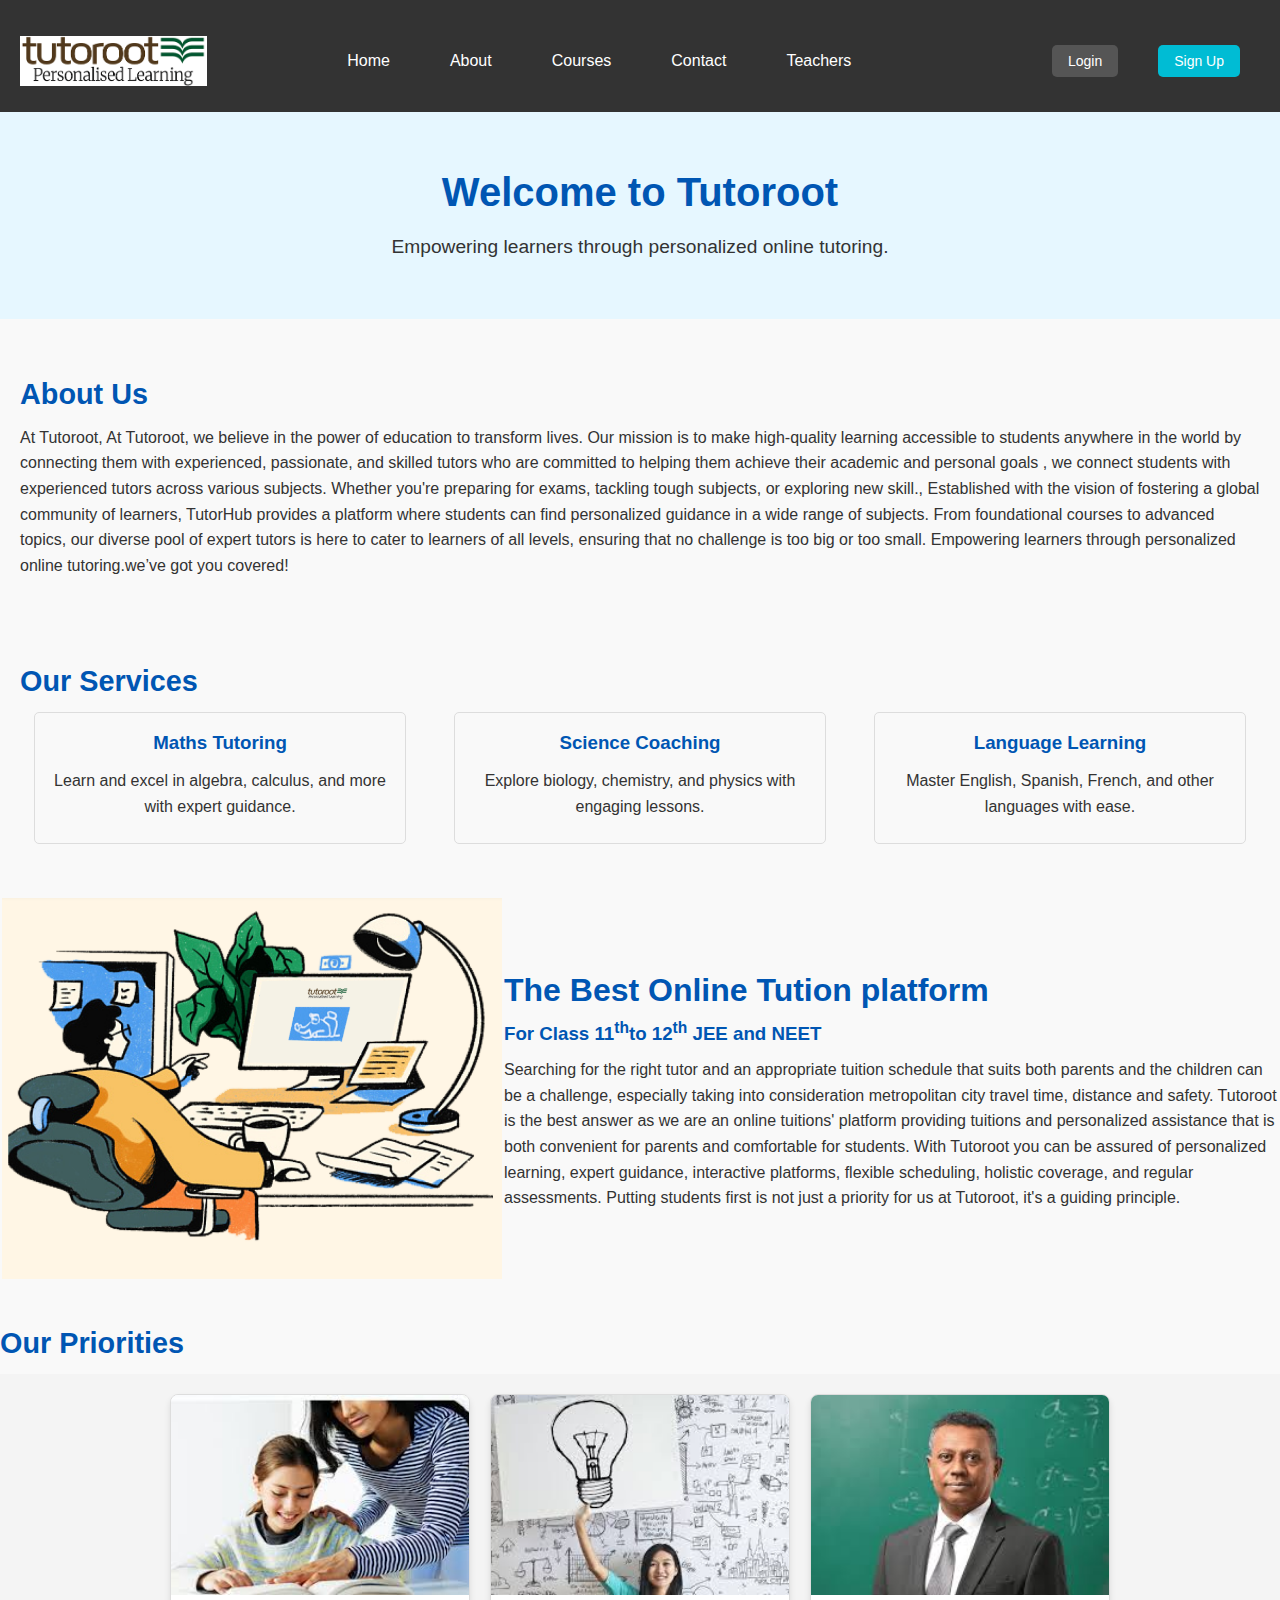
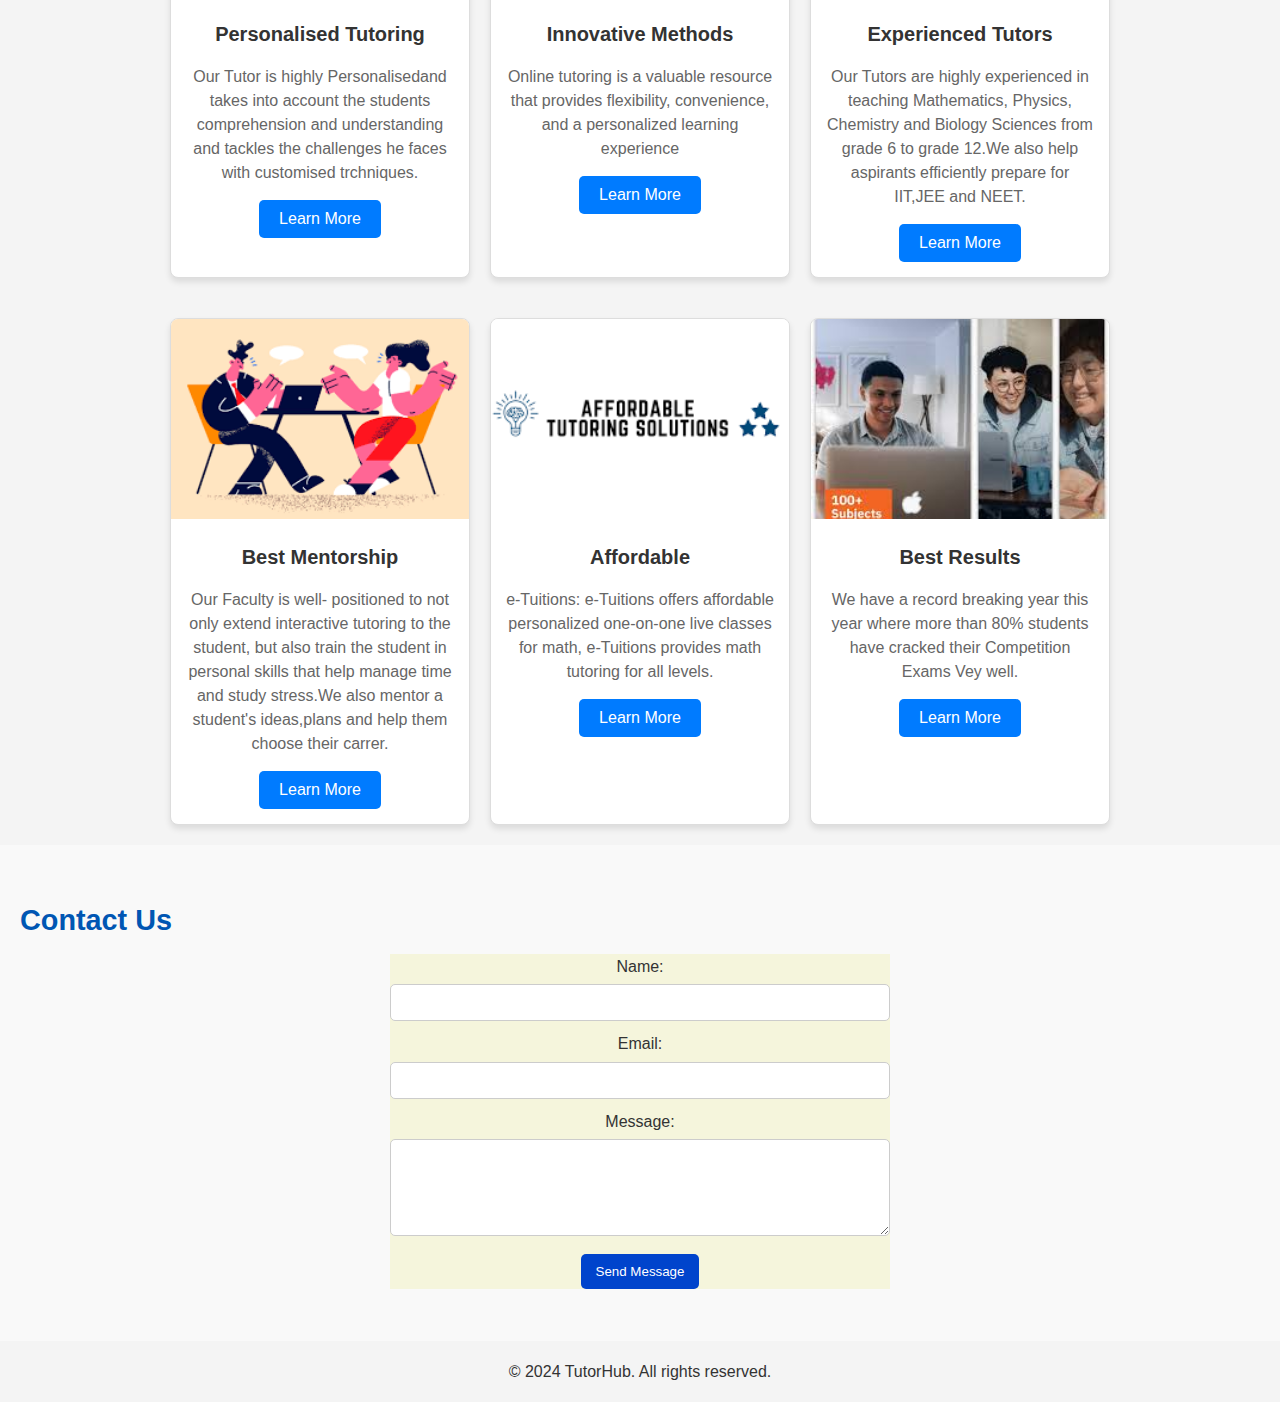
<file: K_onlinetutoringservice_WDW_DT/webd1/online tutoring 1/online tutoring 1/index.html>
<!DOCTYPE html>
<html lang="en">
<head>
    <meta charset="UTF-8">
    <meta name="viewport" content="width=device-width, initial-scale=1.0">
    <title>Online Tutoring</title>
    <link rel="stylesheet" href="styles.css">
</head>
<body>
   <header>
        <nav class="navbar">
            <div class="navbar-left">
                <!-- <span class="navbar-logo"><img src="" alt=""></span>
                 <span class="navbar-name">Tutoroot <img src="images/logo.png" alt=""></span> -->
                 <img src="images/logo.png" alt="" height="50px">
                
               
                
                
            </div>
            <div class="navbar-center">
                <ul class="navbar-menu">
                    <li><a href="#home">Home</a></li>
                    <li><a href="about us.html">About</a></li>
                  
                    <li class="html">
                        <a href="#" class="html-link">
                            Courses
                            
                        </a>
                        <ul class="html-sub-menu">
                            <li><a href="class 11.html">11TH</a></li>
                            <li><a href="class 12.html">12TH</a></li>
                            <li><a href="jee.html">JEE</a></li>
                            <li><a href="neet.html">NEET</a></li>
                        </ul>
                    </li>
                    <li><a href="contactpage.html"> Contact </a></li>
                    <li><a href="teacher.html">Teachers</a></li>
                </ul>
            </div>
            <a class="navbar-right">
                <a href="loginpage.html"> <Login class="btn login-btn">Login</button></a>
                <a href="signuppage.html"><button class="btn signup-btn">Sign Up</button></a>
            </div>
        </nav>
    </header>
    
    <section class="hero">
        <h1>Welcome to Tutoroot</h1>
        <p>Empowering learners through personalized online tutoring.</p>
    </section>
    
    <section id="about">
        <h2>About Us</h2>
        <p>At Tutoroot, At Tutoroot, we believe in the power of education to transform lives. Our mission is to make high-quality learning accessible to students anywhere in the world by connecting them with experienced, passionate, and skilled tutors who are committed to helping them achieve their academic and personal goals , we connect students with experienced tutors across various subjects. Whether you're preparing for exams, tackling tough subjects, or exploring new skill.,

            
         Established with the vision of fostering a global community of learners, TutorHub provides a platform where students can find personalized guidance in a wide range of subjects. From foundational courses to advanced topics, our diverse pool of expert tutors is here to cater to learners of all levels, ensuring that no challenge is too big or too small.
            Empowering learners through personalized online tutoring.we’ve got you covered!</p>
    </section>
    
    <section id="services">
        <h2>Our Services</h2>
        <div class="service-list">
            <div class="service">
                <h3>Maths Tutoring</h3>
                <p>Learn and excel in algebra, calculus, and more with expert guidance.</p>
            </div>
            <div class="service">
                <h3>Science Coaching</h3>
                <p>Explore biology, chemistry, and physics with engaging lessons.</p>
            </div>
            <div class="service">
                <h3>Language Learning</h3>
                <p>Master English, Spanish, French, and other languages with ease.</p>
            </div>
        </div>
    </section>

    <section id="table">
        <table>
            <tr>
                <td><img src="./images/animated.jpg" alt="" width="500px" ></td>
                <td>
                    <h1>The Best Online Tution platform</h1>
                    <h3>For Class 11<sup>th</sup>to 12<sup>th</sup> JEE and NEET </h3>
                    <p> Searching for the right tutor and an appropriate tuition schedule that suits both parents and the children can be a challenge, especially taking into consideration metropolitan city travel time, distance and safety.
                        Tutoroot is the best answer as we are an online tuitions' platform providing tuitions and personalized assistance that is both convenient for parents and comfortable for students. With Tutoroot you can be assured of personalized learning, expert guidance, interactive platforms, flexible scheduling, holistic coverage, and regular assessments. Putting students first is not just a priority for us at Tutoroot, it's a guiding principle.</p>
                </td>
        </tr>
        </table>

    </section>


    <section id="Our Priorities">
        <h2>Our Priorities</h2>
          <div class="card-container">
        <div class="card">
            <img src="./images/personalisedTutor.jpg" alt="Card Image" class="card-image">
            <h3 class="card-title">Personalised Tutoring </h3>
            <p class="card-description">Our Tutor is highly Personalisedand takes into account the students comprehension and understanding and tackles the challenges he faces with customised trchniques.</p>
            <button class="card-button">Learn More</button>
        </div>
        <div class="card">
            <img src="./images/innovativemethods.jpg" alt="Card Image" class="card-image">
            <h3 class="card-title">Innovative Methods</h3>
            <p class="card-description">Online tutoring is a valuable resource that provides flexibility, convenience, and a personalized learning experience</p>
            <button class="card-button">Learn More</button>
        </div>
        <div class="card">
            <img src="./images/ExperiencedTutors.jpg" alt="Card Image" class="card-image">
            <h3 class="card-title">Experienced Tutors</h3>
            <p class="card-description">Our Tutors are highly experienced in teaching Mathematics, Physics, Chemistry and Biology Sciences from grade 6 to grade 12.We also help aspirants efficiently prepare for IIT,JEE and NEET.</p>
            <button class="card-button">Learn More</button>
        </div>
    </div>

    <div class="card-container">
        <div class="card">
            <img src="./images/Mentorship.jpg" alt="Card Image" class="card-image">
            <h3 class="card-title">Best Mentorship</h3>
            <p class="card-description">Our Faculty is well- positioned to not only extend interactive tutoring to the student, but also train the student in personal skills that help manage time and study stress.We also mentor a student's ideas,plans and help them choose their carrer.</p>
            <button class="card-button">Learn More</button>
        </div>
        <div class="card">
            <img src="./images/affordable.jpg" alt="Card Image" class="card-image">
            <h3 class="card-title">Affordable</h3>
            <p class="card-description"> e-Tuitions: e-Tuitions offers affordable personalized one-on-one live classes for math, e-Tuitions provides math tutoring for all levels. </p>
            <button class="card-button">Learn More</button>
        </div>
        <div class="card">
            <img src="./images/bestresults.jpg" alt="Card Image" class="card-image">
            <h3 class="card-title">Best Results</h3>
            <p class="card-description">We have a record breaking year this year where more than 80% students have cracked their Competition Exams Vey well.</p>
            <button class="card-button">Learn More</button>
        </div>
        </div>

    </section>
    
    <section id="contact">
        <h2>Contact Us</h2>
        <form>
            <label for="name">Name:</label>
            <input type="text" id="name" name="name" required>
            
            <label for="email">Email:</label>
            <input type="email" id="email" name="email" required>
            
            <label for="message">Message:</label>
            <textarea id="message" name="message" rows="5" required></textarea>
            
            <button type="submit">Send Message</button>
        </form>
    </section>
    
    <footer>
        <p>&copy; 2024 TutorHub. All rights reserved.</p>
    </footer>
</body>
</html>
</file>
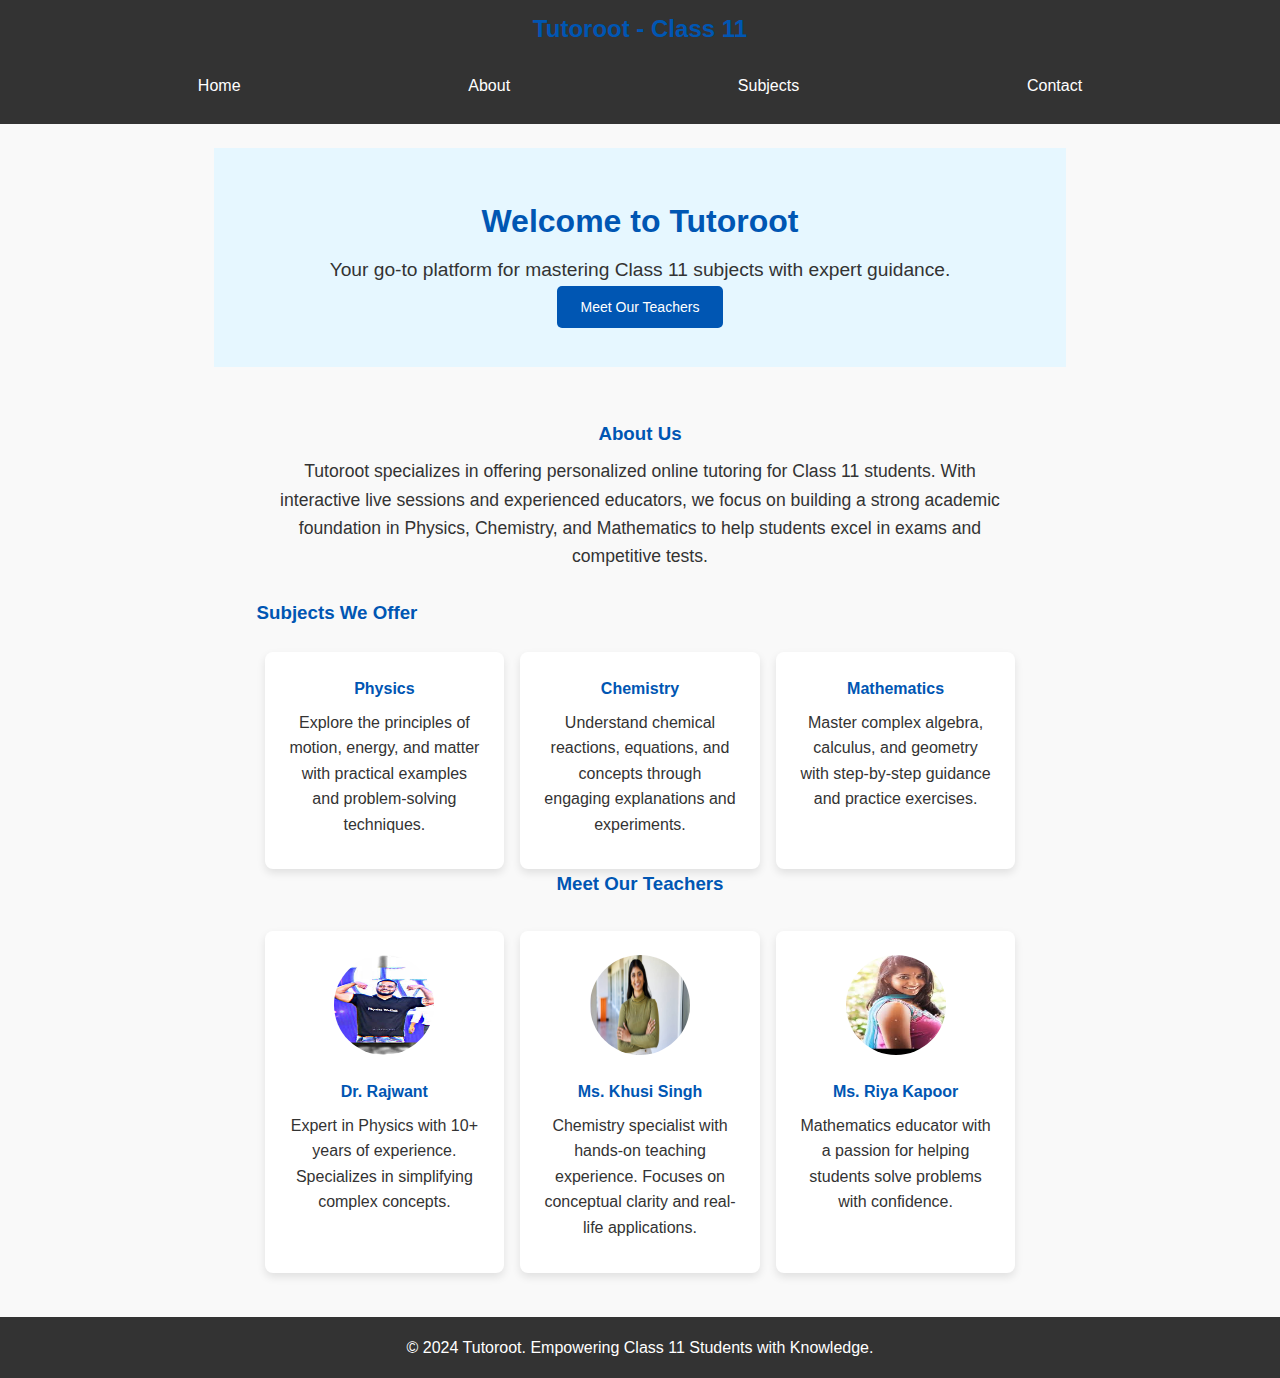
<file: K_onlinetutoringservice_WDW_DT/webd1/online tutoring 1/online tutoring 1/class 11.html>
<!DOCTYPE html>
<html lang="en">
<head>
    <meta charset="UTF-8">
    <meta name="viewport" content="width=device-width, initial-scale=1.0">
    <title>Class 11 Online Tutoring - Tutoroot</title>
    <link rel="stylesheet" href="styles.css">
</head>
<body>
    <header class="header">
        <div class="container">
            <h1 class="logo">Tutoroot - Class 11</h1>
            <nav class="navbar">
                <a href="index.html">Home</a>
                <a href="#about">About</a>
                <a href="#subjects">Subjects</a>
                
                <a href="contactpage.html">Contact</a>
            </nav>
        </div>
    </header>

    <main>
        <!-- Hero Section -->
        <section class="hero">
            <div class="container">
                <h2>Welcome to Tutoroot</h2>
                <p>Your go-to platform for mastering Class 11 subjects with expert guidance.</p>
                <a href="#teachers" class="btn">Meet Our Teachers</a>
            </div>
        </section>

        <!-- About Section -->
        <section id="about" class="about container">
            <h3>About Us</h3>
            <p>
                Tutoroot specializes in offering personalized online tutoring for Class 11 students. 
                With interactive live sessions and experienced educators, we focus on building a strong academic foundation 
                in Physics, Chemistry, and Mathematics to help students excel in exams and competitive tests.
            </p>
        </section>

        <!-- Subjects Section -->
        <section id="subjects" class="subjects container">
            <h3>Subjects We Offer</h3>
            <div class="subjects-list">
                <div class="subject-item">
                    <h4>Physics</h4>
                    <p>Explore the principles of motion, energy, and matter with practical examples and problem-solving techniques.</p>
                </div>
                <div class="subject-item">
                    <h4>Chemistry</h4>
                    <p>Understand chemical reactions, equations, and concepts through engaging explanations and experiments.</p>
                </div>
                <div class="subject-item">
                    <h4>Mathematics</h4>
                    <p>Master complex algebra, calculus, and geometry with step-by-step guidance and practice exercises.</p>
                </div>
            </div>
        </section>

        <!-- Teachers Section -->
        <section id="teachers" class="teachers container">
            <h3>Meet Our Teachers</h3>
            <div class="teacher-cards">
                <!-- Teacher 1 -->
                <div class="teacher-card">
                    <img src="./images/class 11/class11phyteacher.jpg">
                    <h4>Dr. Rajwant </h4>
                    <p>Expert in Physics with 10+ years of experience. Specializes in simplifying complex concepts.</p>
                </div>
                <!-- Teacher 2 -->
                <div class="teacher-card">
                    <img src="./images/class 11/class11chemteacher.jpg">
                    <h4>Ms. Khusi Singh</h4>
                    <p>Chemistry specialist with hands-on teaching experience. Focuses on conceptual clarity and real-life applications.</p>
                </div>
                <!-- Teacher 3 -->
                <div class="teacher-card">
                    <img src="./images/class 11/class11mathsteacher.jpg"alt="Mathematics Teacher">
                    <h4>Ms. Riya Kapoor</h4>
                    <p>Mathematics educator with a passion for helping students solve problems with confidence.</p>
                </div>
            </div>
        </section>
    </main>

    <!-- Footer -->
    <footer class="footer">
        <div class="container">
            <p>&copy; 2024 Tutoroot. Empowering Class 11 Students with Knowledge.</p>
        </div>
    </footer>
</body>
</html>
</file>
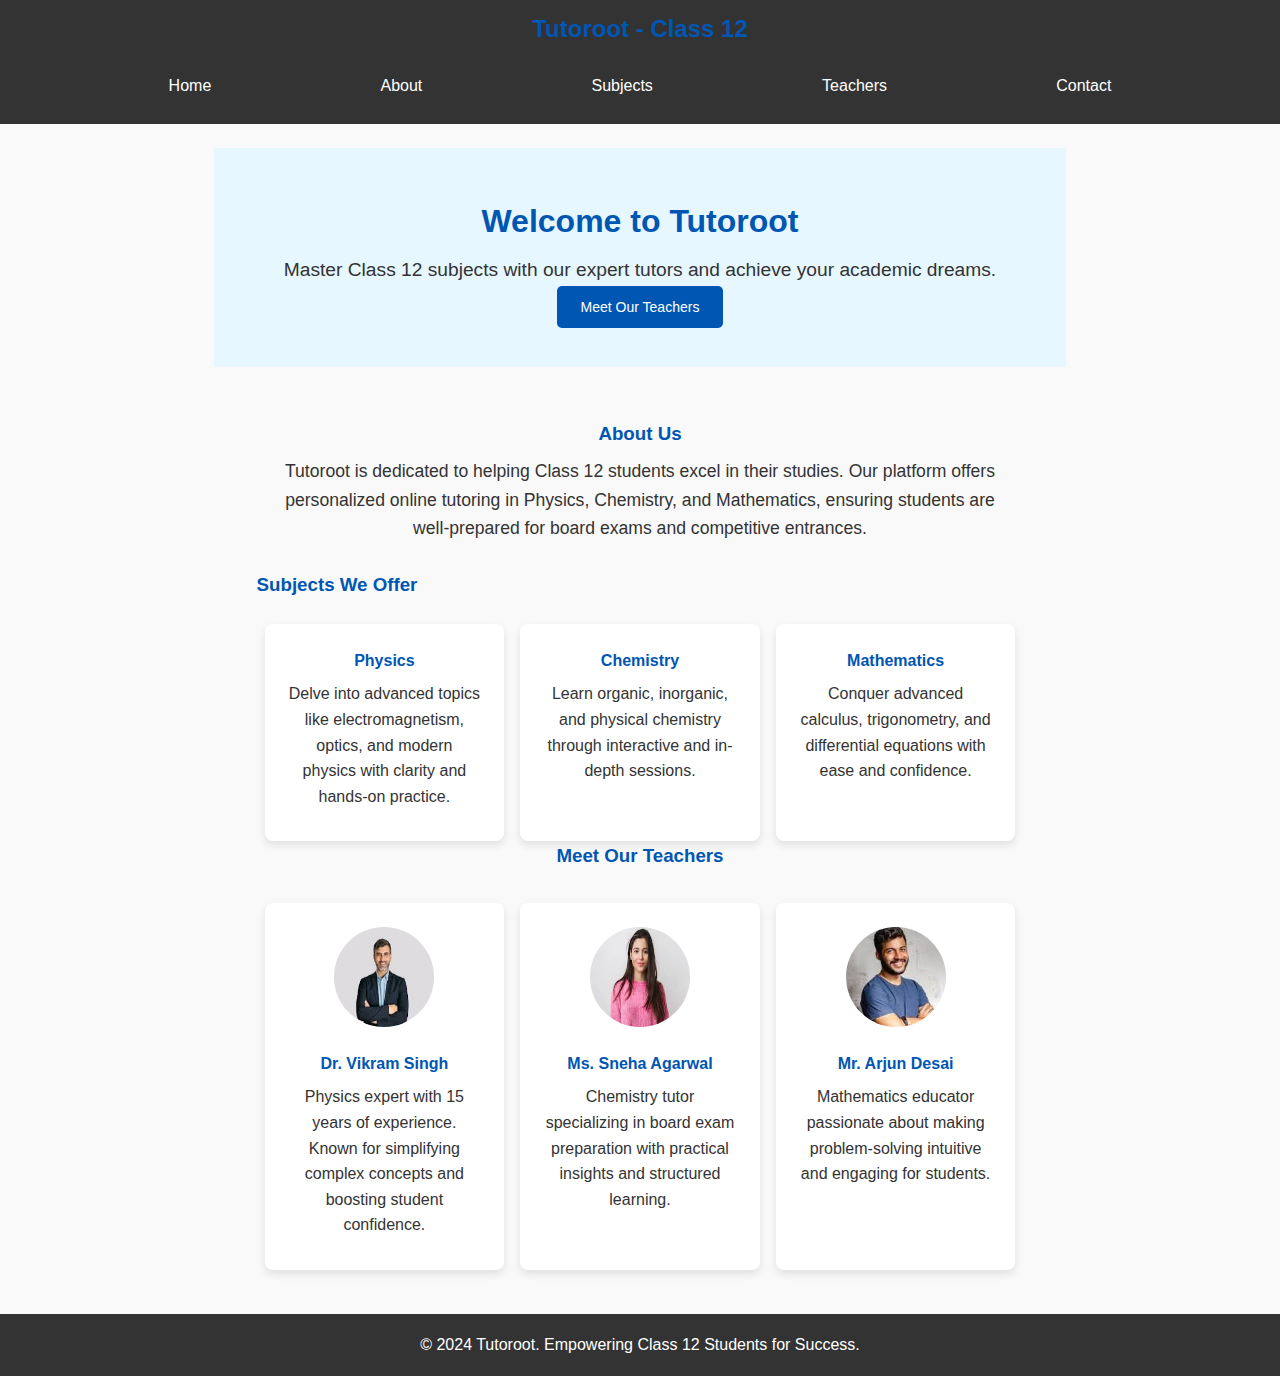
<file: K_onlinetutoringservice_WDW_DT/webd1/online tutoring 1/online tutoring 1/class 12.html>
<!DOCTYPE html>
<html lang="en">
<head>
    <meta charset="UTF-8">
    <meta name="viewport" content="width=device-width, initial-scale=1.0">
    <title>Class 12 Online Tutoring - Tutoroot</title>
    <link rel="stylesheet" href="styles.css">
</head>
<body>
    <header class="header">
        <div class="container">
            <h1 class="logo">Tutoroot - Class 12</h1>
            <nav class="navbar">
                <a href="index.html">Home</a>
                <a href="#about">About</a>
                <a href="#subjects">Subjects</a>
                <a href="teacher.html">Teachers</a>
                <a href="contactpage.html">Contact</a>
            </nav>
        </div>
    </header>

    <main>
        <!-- Hero Section -->
        <section class="hero">
            <div class="container">
                <h2>Welcome to Tutoroot</h2>
                <p>Master Class 12 subjects with our expert tutors and achieve your academic dreams.</p>
                <a href="#teachers" class="btn">Meet Our Teachers</a>
            </div>
        </section>

        <!-- About Section -->
        <section id="about" class="about container">
            <h3>About Us</h3>
            <p>
                Tutoroot is dedicated to helping Class 12 students excel in their studies. Our platform offers 
                personalized online tutoring in Physics, Chemistry, and Mathematics, ensuring students are well-prepared for board exams and competitive entrances.
            </p>
        </section>

        <!-- Subjects Section -->
        <section id="subjects" class="subjects container">
            <h3>Subjects We Offer</h3>
            <div class="subjects-list">
                <div class="subject-item">
                    <h4>Physics</h4>
                    <p>Delve into advanced topics like electromagnetism, optics, and modern physics with clarity and hands-on practice.</p>
                </div>
                <div class="subject-item">
                    <h4>Chemistry</h4>
                    <p>Learn organic, inorganic, and physical chemistry through interactive and in-depth sessions.</p>
                </div>
                <div class="subject-item">
                    <h4>Mathematics</h4>
                    <p>Conquer advanced calculus, trigonometry, and differential equations with ease and confidence.</p>
                </div>
            </div>
        </section>

        <!-- Teachers Section -->
        <section id="teachers" class="teachers container">
            <h3>Meet Our Teachers</h3>
            <div class="teacher-cards">
                <!-- Teacher 1 -->
                <div class="teacher-card">
                    <img src="./images/class 12/class12physics.jpg" alt="Physics Teacher">
                    <h4>Dr. Vikram Singh</h4>
                    <p>Physics expert with 15 years of experience. Known for simplifying complex concepts and boosting student confidence.</p>
                </div>
                <!-- Teacher 2 -->
                <div class="teacher-card">
                    <img src="./images/class 12/class12chemteacher.jpg" alt="Chemistry Teacher">
                    <h4>Ms. Sneha Agarwal</h4>
                    <p>Chemistry tutor specializing in board exam preparation with practical insights and structured learning.</p>
                </div>
                <!-- Teacher 3 -->
                <div class="teacher-card">
                    <img src="./images/class 12/class12maths teacher.jpg" alt="Mathematics Teacher">
                    <h4>Mr. Arjun Desai</h4>
                    <p>Mathematics educator passionate about making problem-solving intuitive and engaging for students.</p>
                </div>
            </div>
        </section>
    </main>

    <!-- Footer -->
    <footer class="footer">
        <div class="container">
            <p>&copy; 2024 Tutoroot. Empowering Class 12 Students for Success.</p>
        </div>
    </footer>
</body>
</html>
</file>
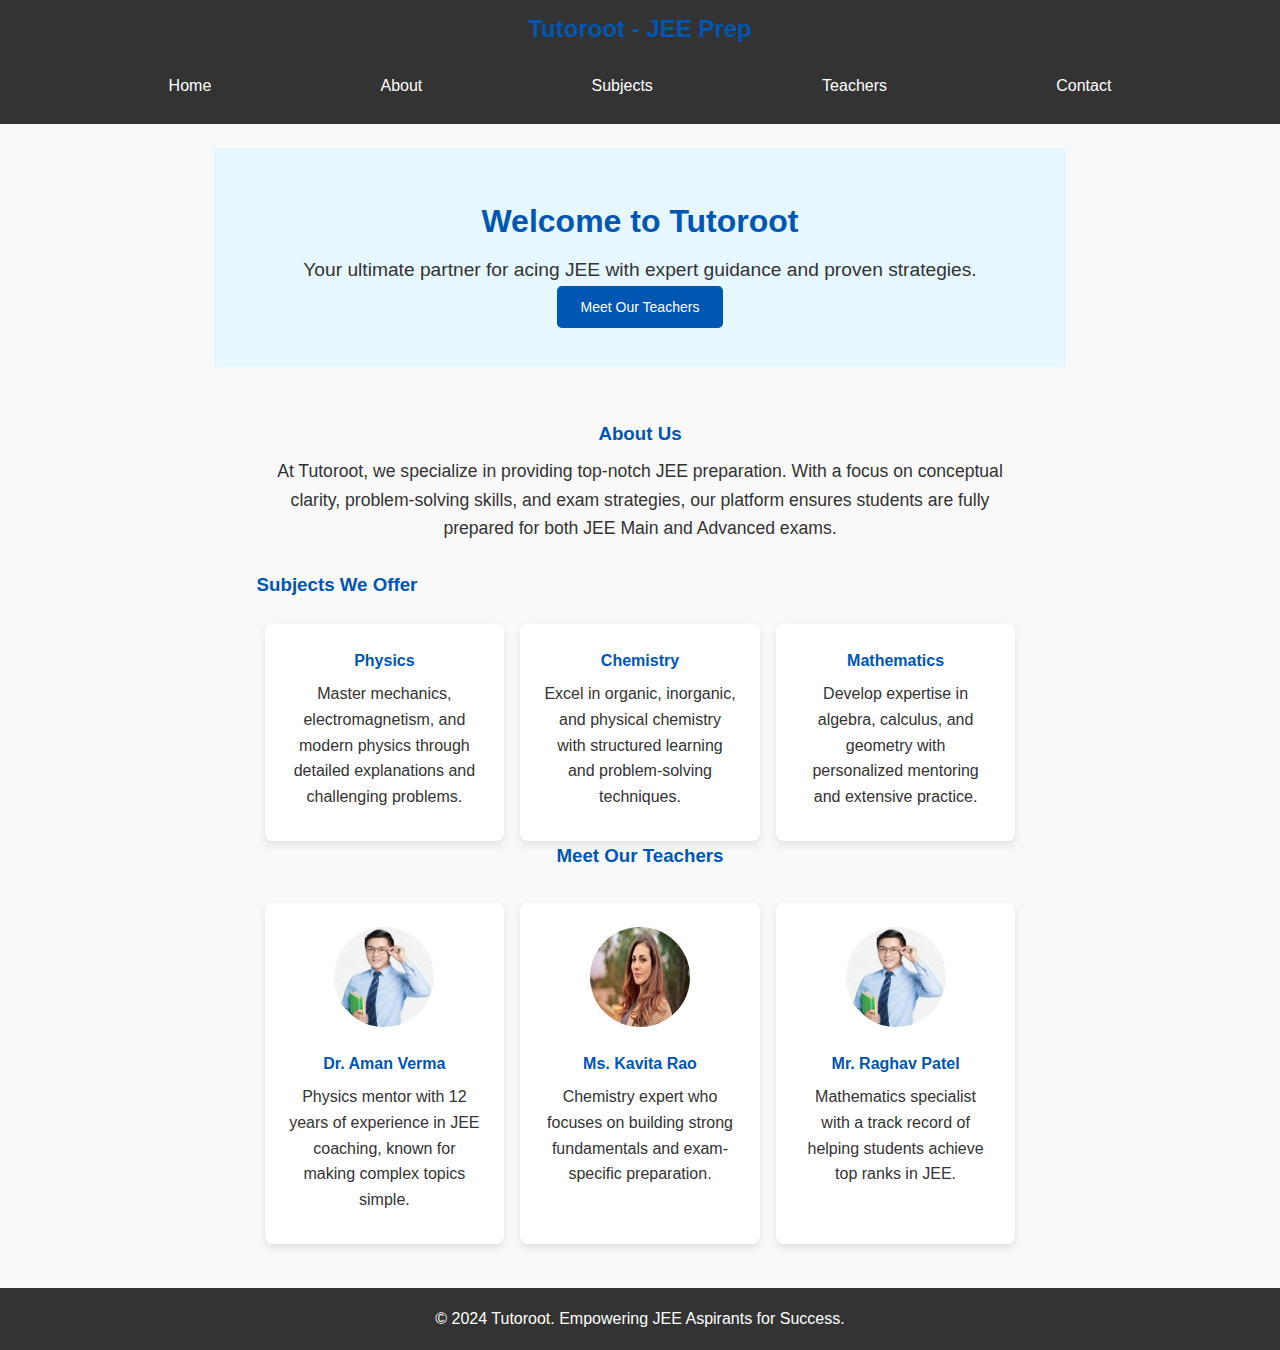
<file: K_onlinetutoringservice_WDW_DT/webd1/online tutoring 1/online tutoring 1/jee.html>
<!DOCTYPE html>
<html lang="en">
<head>
    <meta charset="UTF-8">
    <meta name="viewport" content="width=device-width, initial-scale=1.0">
    <title>JEE Online Tutoring - Tutoroot</title>
    <link rel="stylesheet" href="styles.css">
</head>
<body>
    <header class="header">
        <div class="container">
            <h1 class="logo">Tutoroot - JEE Prep</h1>
            <nav class="navbar">
                <a href="index.html">Home</a>
                <a href="#about">About</a>
                <a href="#subjects">Subjects</a>
                <a href="#teachers">Teachers</a>
                <a href="contactpage.html">Contact</a>
            </nav>
        </div>
    </header>

    <main>
        <!-- Hero Section -->
        <section class="hero">
            <div class="container">
                <h2>Welcome to Tutoroot</h2>
                <p>Your ultimate partner for acing JEE with expert guidance and proven strategies.</p>
                <a href="#teachers" class="btn">Meet Our Teachers</a>
            </div>
        </section>

        <!-- About Section -->
        <section id="about" class="about container">
            <h3>About Us</h3>
            <p>
                At Tutoroot, we specialize in providing top-notch JEE preparation. With a focus on conceptual clarity, problem-solving skills, 
                and exam strategies, our platform ensures students are fully prepared for both JEE Main and Advanced exams.
            </p>
        </section>

        <!-- Subjects Section -->
        <section id="subjects" class="subjects container">
            <h3>Subjects We Offer</h3>
            <div class="subjects-list">
                <div class="subject-item">
                    <h4>Physics</h4>
                    <p>Master mechanics, electromagnetism, and modern physics through detailed explanations and challenging problems.</p>
                </div>
                <div class="subject-item">
                    <h4>Chemistry</h4>
                    <p>Excel in organic, inorganic, and physical chemistry with structured learning and problem-solving techniques.</p>
                </div>
                <div class="subject-item">
                    <h4>Mathematics</h4>
                    <p>Develop expertise in algebra, calculus, and geometry with personalized mentoring and extensive practice.</p>
                </div>
            </div>
        </section>

        <!-- Teachers Section -->
        <section id="teachers" class="teachers container">
            <h3>Meet Our Teachers</h3>
            <div class="teacher-cards">
                <!-- Teacher 1 -->
                <div class="teacher-card">
                    <img src="./images/jee/jeemath.jpg" alt="Physics Teacher">
                    <h4>Dr. Aman Verma</h4>
                    <p>Physics mentor with 12 years of experience in JEE coaching, known for making complex topics simple.</p>
                </div>
                <!-- Teacher 2 -->
                <div class="teacher-card">
                    <img src="./images/jee/jeechem.jpg" alt="Chemistry Teacher">
                    <h4>Ms. Kavita Rao</h4>
                    <p>Chemistry expert who focuses on building strong fundamentals and exam-specific preparation.</p>
                </div>
                <!-- Teacher 3 -->
                <div class="teacher-card">
                    <img src="./images/jee/jeemath.jpg" alt="Mathematics Teacher">
                    <h4>Mr. Raghav Patel</h4>
                    <p>Mathematics specialist with a track record of helping students achieve top ranks in JEE.</p>
                </div>
            </div>
        </section>
    </main>

    <!-- Footer -->
    <footer class="footer">
        <div class="container">
            <p>&copy; 2024 Tutoroot. Empowering JEE Aspirants for Success.</p>
        </div>
    </footer>
</body>
</html>
</file>
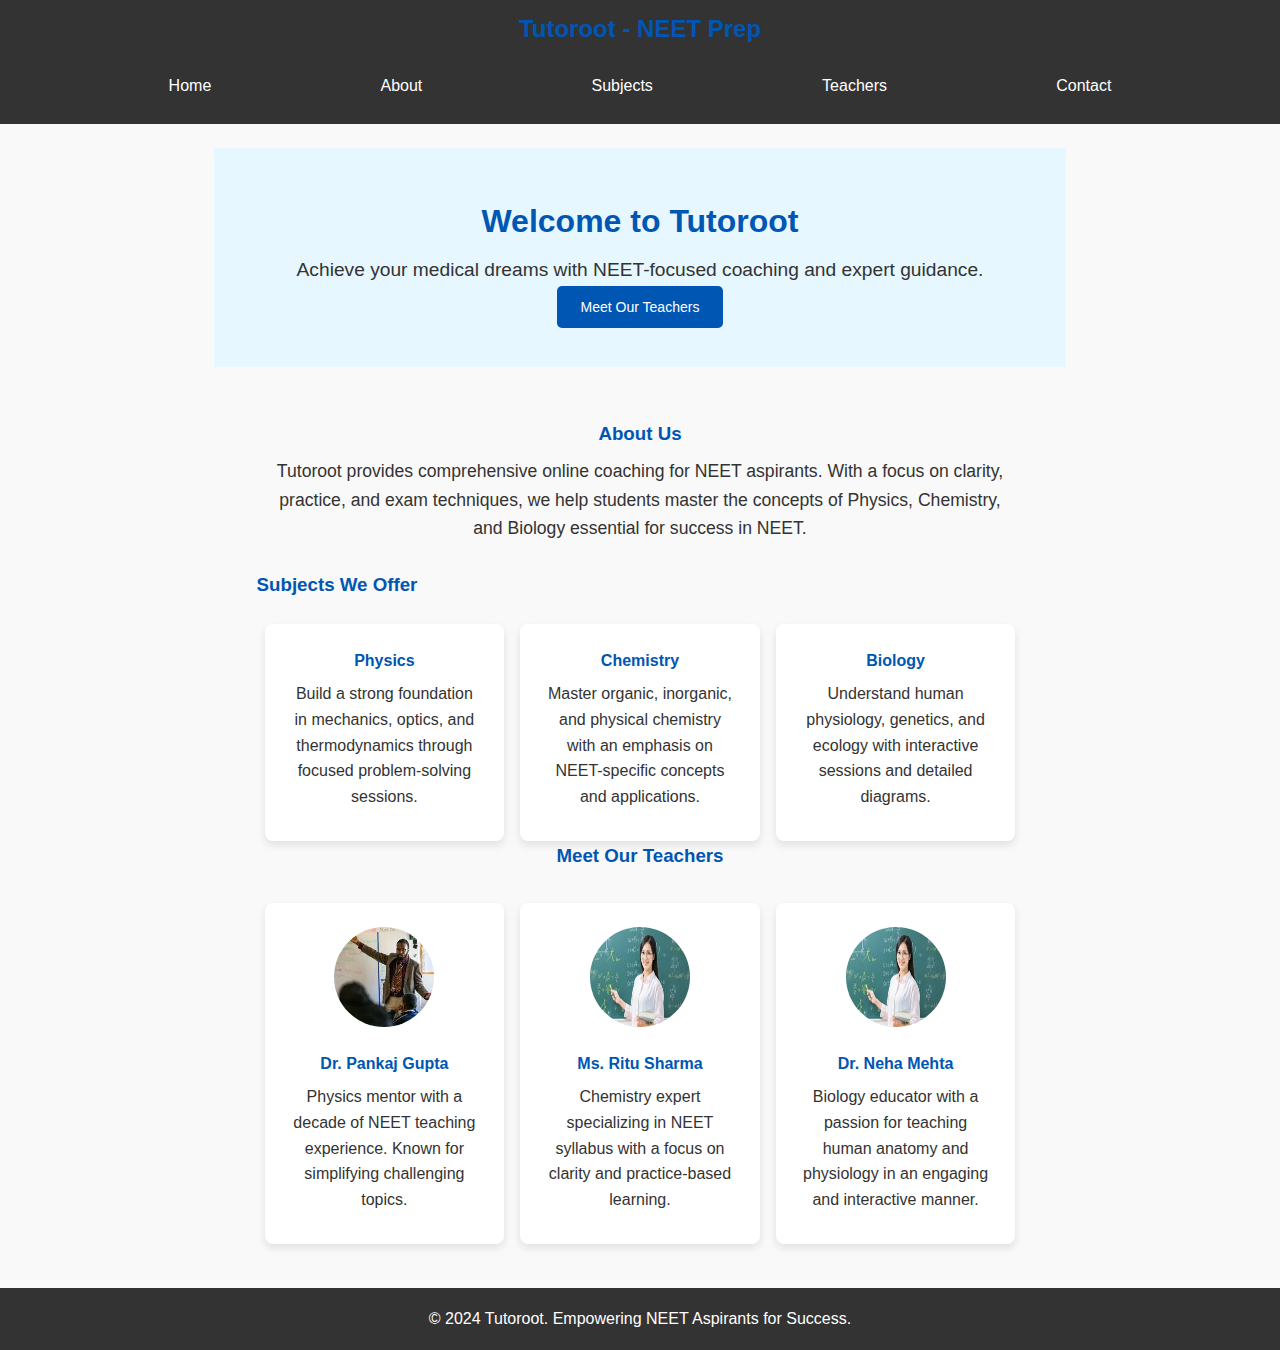
<file: K_onlinetutoringservice_WDW_DT/webd1/online tutoring 1/online tutoring 1/neet.html>
<!DOCTYPE html>
<html lang="en">
<head>
    <meta charset="UTF-8">
    <meta name="viewport" content="width=device-width, initial-scale=1.0">
    <title>NEET Online Tutoring - Tutoroot</title>
    <link rel="stylesheet" href="styles.css">
</head>
<body>
    <header class="header">
        <div class="container">
            <h1 class="logo">Tutoroot - NEET Prep</h1>
            <nav class="navbar">
                <a href="index.html">Home</a>
                <a href="#about">About</a>
                <a href="#subjects">Subjects</a>
                <a href="#teachers">Teachers</a>
                <a href="contactpage.html">Contact</a>
            </nav>
        </div>
    </header>

    <main>
        <!-- Hero Section -->
        <section class="hero">
            <div class="container">
                <h2>Welcome to Tutoroot</h2>
                <p>Achieve your medical dreams with NEET-focused coaching and expert guidance.</p>
                <a href="#teachers" class="btn">Meet Our Teachers</a>
            </div>
        </section>

        <!-- About Section -->
        <section id="about" class="about container">
            <h3>About Us</h3>
            <p>
                Tutoroot provides comprehensive online coaching for NEET aspirants. With a focus on clarity, practice, and exam techniques, 
                we help students master the concepts of Physics, Chemistry, and Biology essential for success in NEET.
            </p>
        </section>

        <!-- Subjects Section -->
        <section id="subjects" class="subjects container">
            <h3>Subjects We Offer</h3>
            <div class="subjects-list">
                <div class="subject-item">
                    <h4>Physics</h4>
                    <p>Build a strong foundation in mechanics, optics, and thermodynamics through focused problem-solving sessions.</p>
                </div>
                <div class="subject-item">
                    <h4>Chemistry</h4>
                    <p>Master organic, inorganic, and physical chemistry with an emphasis on NEET-specific concepts and applications.</p>
                </div>
                <div class="subject-item">
                    <h4>Biology</h4>
                    <p>Understand human physiology, genetics, and ecology with interactive sessions and detailed diagrams.</p>
                </div>
            </div>
        </section>
        <!-- Teachers Section -->
        <section id="teachers" class="teachers container">
            <h3>Meet Our Teachers</h3>
            <div class="teacher-cards">
                <!-- Teacher 1 -->
                <div class="teacher-card">
                    <img src="./images/neet/neet1.jpg" alt="Physics Teacher">
                    <h4>Dr. Pankaj Gupta</h4>
                    <p>Physics mentor with a decade of NEET teaching experience. Known for simplifying challenging topics.</p>
                </div>
                <!-- Teacher 2 -->
                <div class="teacher-card">
                    <img src="./images/neet/neet3.jpg" alt="Chemistry Teacher">
                    <h4>Ms. Ritu Sharma</h4>
                    <p>Chemistry expert specializing in NEET syllabus with a focus on clarity and practice-based learning.</p>
                </div>
                <!-- Teacher 3 -->
                <div class="teacher-card">
                    <img src="./images/neet/neet3.jpg" alt="Biology Teacher">
                    <h4>Dr. Neha Mehta</h4>
                    <p>Biology educator with a passion for teaching human anatomy and physiology in an engaging and interactive manner.</p>
                </div>
            </div>
        </section>
    </main>

    <!-- Footer -->
    <footer class="footer">
        <div class="container">
            <p>&copy; 2024 Tutoroot. Empowering NEET Aspirants for Success.</p>
        </div>
    </footer>
</body>
</html>
</file>
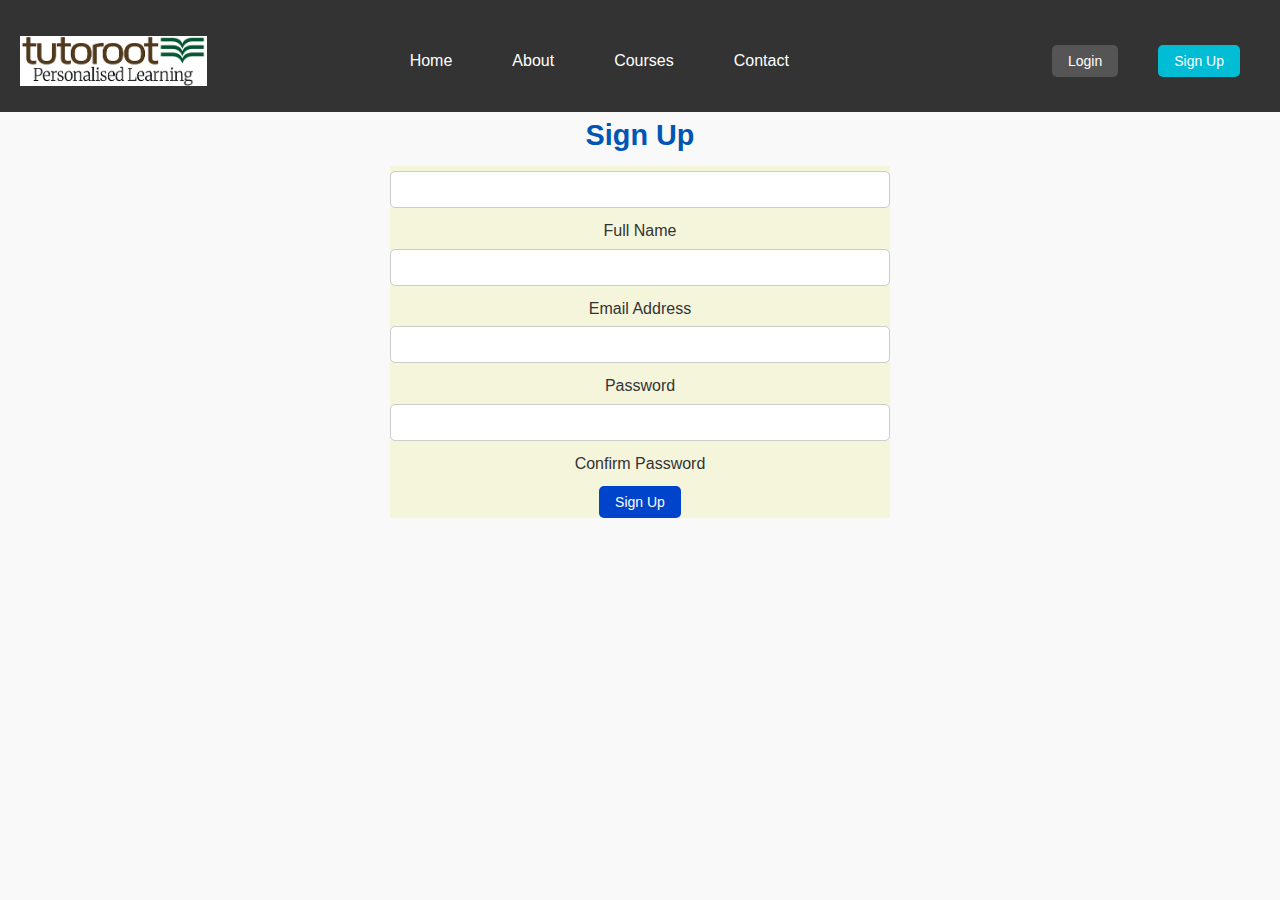
<file: K_onlinetutoringservice_WDW_DT/webd1/online tutoring 1/online tutoring 1/signuppage.html>
<!DOCTYPE html>
<html lang="en">
<head>
    <meta charset="UTF-8">
    <meta name="viewport" content="width=device-width, initial-scale=1.0">
    <title>Sign Up</title>
    <link rel="stylesheet" href="styles.css">
</head>
<header>
    <nav class="navbar">
        <div class="navbar-left">
            <!-- <span class="navbar-logo"><img src="" alt=""></span> -->
            <!-- <span class="navbar-name">Tutoroot</span> -->
            <img src="images/logo.png" alt="" height="50px">
           
            
            
        </div>
        <div class="navbar-center">
            <ul class="navbar-menu">
                <li><a href="./index.html">Home</a></li>
                <li><a href="./about us.html">About</a></li>
              
                <li class="html">
                    <a href="#" class="html-link">
                        Courses
                        <i class="fa-solid 
                                  fa-chevron-down html-chevron">
                          </i>
                    </a>
                    <ul class="html-sub-menu">
                        <li><a href="class 11.html">11TH</a></li>
                        <li><a href="class 12.html">12TH</a></li>
                        <li><a href="jee.html">JEE</a></li>
                        <li><a href="neet.html">NEET</a></li>
                    </ul>
                </li>
                <li><a href="contactpage.html"> Contact </a></li>
              
            </ul>
        </div>
        <a class="navbar-right">
            <a href="loginpage.html"> <Login class="btn login-btn">Login</button></a>
            <a href="signuppage.html"><button class="btn signup-btn">Sign Up</button></a>
        </div>
    </nav>
</header>
<body>

    <div class="signup-container">
        <div class="signup-box">
            <h2 style="text-align: center;">Sign Up</h2>
            <form action="#" method="post">
                <div class="input-group">
                    <input type="text" id="fullname" name="fullname" required>
                    <label for="fullname">Full Name</label>
                </div>
                <div class="input-group">
                    <input type="email" id="email" name="email" required>
                    <label for="email">Email Address</label>
                </div>
                <div class="input-group">
                    <input type="password" id="password" name="password" required>
                    <label for="password">Password</label>
                </div>
                <div class="input-group">
                    <input type="password" id="confirmpassword" name="confirmpassword" required>
                    <label for="confirmpassword">Confirm Password</label>
                </div>
                <button type="submit" class="btn">Sign Up</button>
            </form>
        </div>
    </div>
</body>
</html>
</file>
<file: K_onlinetutoringservice_WDW_DT/webd1/online tutoring 1/online tutoring 1/styles.css>
* {
    margin: 0;
    padding: 0;
    box-sizing: border-box;
}

body {
    font-family: Arial, sans-serif;
    line-height: 1.6;
    color: #333;
}

.navbar {
    display: flex;
    align-items: center;
    justify-content: space-between;
    background-color: #333;
    color: #fff;
    padding: 10px 20px;
    font-family: Arial, sans-serif;
    
       }

/* Left Section Styling */
.navbar-left {
    display: flex;
    align-items: center;
}

.navbar-logo {
    font-size: 24px;
    margin-right: 10px;
}

.navbar-name {
    font-size: 18px;
    font-weight: bold;
}

/* Center Section Styling */
.navbar-center {
    flex: 1; 
    color: #00bcd4;
}

.navbar-menu {
    list-style: none;
    display: flex;
    justify-content: center;
    gap: 20px;
    color: red;
}

.navbar-menu li {
    position: relative;
    color: #0097a7;
}

.navbar-menu a {
    text-decoration: none;
    color: #00bcd4;
    font-size: 16px;
    transition: color 0.3s;
}

.navbar-menu a:hover {
    color: #00bcd4;
}

/* Right Section Styling */
.navbar-right {
    display: flex;
    align-items: center;
    gap: 10px;
}

.btn {
    padding: 8px 16px;
    font-size: 14px;
    border: none;
    border-radius: 5px;
    cursor: pointer;
    transition: background-color 0.3s;
}
.navbar-center.navbar-menu.li{
    color: #00bcd4;
}

.login-btn {
    background-color: #555;
    color: #fff;
}

.login-btn:hover {
    background-color: #777;
}
.html-sub-menu{
    display: none;
    flex-direction: column;
    position: absolute;
    top: 3.45rem;
    left: -5%;
    background-color: hsl(120, 4%, 56%);
    width: 110%;
}
.html:hover .html-chevron,
.js:hover .js-chevron {
    transform: rotate(-180deg);
}

.html-js-link:hover i {
    transform: rotate(-90deg);
}

.html-sub-menu,
.js-sub-menu,
.html-js-sub-menu {
    display: none;
    flex-direction: column;
    position: absolute;
    top:20px;
    left: -5%;
    background-color: hsl(120, 1%, 19%);
    width: 110%;
}

.html-sub-menu li,
.js-sub-menu li,
.html-js-sub-menu li {
    padding: 0.75rem;
}

.html:hover .html-sub-menu,
.js:hover .js-sub-menu {
    display: flex;
}

.html-sub-menu:hover .html-sub-menu {
    display: flex;
}

.html-js-sub-menu {
    top: 5rem;
    left: 9rem;
}

.html-sub-menu li:nth-child(3):hover .html-js-sub-menu {
    display: flex;
}

.html-sub-menu:hover i {
    transform: rotate(-90deg);
}
.signup-btn {
    background-color: #00bcd4;
    color: #fff;
}

.signup-btn:hover {
    background-color: #0097a7;
}

/* Responsive Design */
@media (max-width: 768px) {
    .navbar-center {
        display: none; /* Hide menu on smaller screens */
    }

    .navbar-right {
        flex-direction: column;
        gap: 5px;
    }
}


.hero {
    background: #f4f4f4;
    padding: 20px;
    text-align: center;
}

.hero h1 {
    font-size: 2.5em;
}

#about, #services, #contact {
    padding: 20px;
}

#services .service-list {
    display: flex;
    gap: 20px;
    justify-content: space-around;
    flex-wrap: wrap;
}

.service {
    border: 1px solid #ddd;
    padding: 15px;
    border-radius: 5px;
    width: 30%;
    text-align: center;
}

.service h3 {
    margin-bottom: 10px;
}

form {
    max-width: 500px;
    margin: 0 auto;
}

form label {
    display: block;
    margin-top: 10px;
}

form input, form textarea {
    width: 100%;
    padding: 10px;
    margin-top: 5px;
    border: 1px solid #ccc;
    border-radius: 5px;
}

form button {
    margin-top: 10px;
    padding: 10px 15px;
    background: #0044cc;
    color: white;
    border: none;
    border-radius: 5px;
    cursor: pointer;
    transition: background 0.3s;
}

form button:hover {
    background: #003399;
}

footer {
    text-align: center;
    padding: 10px;
    background: #f4f4f4;
    margin-top: 20px;
}
/* Card Container */ .card-container { display: flex;
     flex-wrap: wrap;
      gap: 20px;
       justify-content: center; 
       padding: 20px; 
       background-color: #f4f4f4; }
 /* Card Styling */ 
 .card { background-color: #fff; 
    border: 1px solid #ddd;
     border-radius: 8px;
      box-shadow: 0 4px 6px rgba(0, 0, 0, 0.1); 
      width: 300px; 
      text-align: center;
       overflow: hidden;
        transition: transform 0.3s,
         box-shadow 0.3s; } 
 .card:hover {
     transform:
     translateY(-5px);
      box-shadow: 0 8px 15px rgba(0, 0, 0, 0.2);
     } 
 /* Card Image */ 
 .card-image { 
    width: 100%;
     height: 200px;
      object-fit: cover; } 
 /* Card Title */ 
 .card-title { font-size: 20px;
     font-weight: bold; 
     margin: 15px 0;
      color: #333; } 
      /* Card Description */ 
      .card-description { font-size: 16px;
         color: #666;
          padding: 0 15px; 
          margin-bottom: 15px; 
          line-height: 1.5; } 
          /* Card Button */ 
          .card-button { background-color: #007bff;
             color: #fff; 
             border: none;
              border-radius: 5px; 
              padding: 10px 20px; 
              margin-bottom: 15px; 
              cursor: pointer; 
              font-size: 16px; 
              transition: background-color 0.3s; 
            } .card-button:hover { 
                background-color: #0056b3; } 
                form{
                     text-align: center;
                      background-color: beige; 
                    } 
                    .form.button{ border: 1px solid black; border-radius: 10px; }

/*teacher 1 css*/
body {
    font-family: Arial, sans-serif;
    line-height: 1.6;
    margin: 0;
    padding: 0;
    background-color: #f4f4f4;
    color: #333;
}

header {
    background: #333;
    color: #fff;
    padding: 1rem 0;
    text-align: center;
}

header h1 {
    margin: 0;
    font-size: 2.5rem;
}

header p {
    margin: 0.5rem 0;
    font-size: 1.2rem;
}

main {
    padding: 1.5rem;
    max-width: 900px;
    margin: 0 auto;
}

section {
    margin-bottom: 2rem;
}

h2 {
    color: #444;
    margin-bottom: 0.5rem;
    font-size: 1.8rem;
}

p {
    margin: 0.5rem 0;
    font-size: 1rem;
}

a {
    color: #0073e6;
    text-decoration: none;
}

a:hover {
    text-decoration: underline;
}

.iframe-container {
    background: #fff;
    border: 1px solid #ddd;
    border-radius: 8px;
    overflow: hidden;
}
/*about us*/

body {
    font-family: Arial, sans-serif;
    margin: 0;
    padding: 0;
    line-height: 1.6;
    color: #333;
    background-color: #f9f9f9;
}

.container {
    width: 80%;
    max-width: 1200px;
    margin: 0 auto;
}

h1, h2, h3, h4 {
    color: #0056b3;
}

/* Header Styles */
.header {
    background: #0056b3;
    color: #fff;
    padding: 1rem 0;
}

.header .logo {
    font-size: 1.5rem;
    font-weight: bold;
}

.navbar {
    display: flex;
    justify-content: space-around;
    margin-top: 0.5rem;
}

.navbar a {
    color: #fff;
    text-decoration: none;
    padding: 0.5rem 1rem;
}

.navbar a:hover, .navbar a.active {
    background: #004099;
    border-radius: 5px;
}

/* Hero Section */
.hero {
    text-align: center;
    padding: 2rem 0;
    background: #e6f7ff;
    margin-bottom: 2rem;
}

.hero h2 {
    font-size: 2rem;
}

.hero p {
    font-size: 1.2rem;
}

/* About Content */
.about-content {
    display: flex;
    align-items: center;
    justify-content: space-between;
    margin: 2rem 0;
}

.about-text {
    width: 60%;
}

.about-image img {
    width: 100%;
    max-width: 300px;
    border-radius: 10px;
    box-shadow: 0 4px 10px rgba(0, 0, 0, 0.1);
}

/* Values Section */
.values {
    margin: 2rem 0;
    text-align: center;
}

.values-list {
    display: flex;
    justify-content: space-around;
    margin-top: 1rem;
}

.value-item {
    width: 30%;
    background: #fff;
    border-radius: 8px;
    box-shadow: 0 4px 10px rgba(0, 0, 0, 0.1);
    padding: 1rem;
}

.value-item h4 {
    color: #004099;
}

/* Footer */
.footer {
    text-align: center;
    padding: 1rem;
    background: #0056b3;
    color: #fff;
}

/* Class 11*/
.header {
    background: #0056b3;
    color: #fff;
    padding: 1rem 0;
    display: flex;
    justify-content: space-between;
    align-items: center;
}

.header .logo {
    font-size: 1.8rem;
    font-weight: bold;
}

.navbar a {
    color: #fff;
    text-decoration: none;
    margin: 0 1rem;
}

.navbar a:hover {
    text-decoration: underline;
}

/* Hero Section */
.hero {
    text-align: center;
    background: #e6f7ff;
    padding: 3rem 0;
    margin-bottom: 2rem;
}

.hero .btn {
    background: #0056b3;
    color: #fff;
    padding: 0.8rem 1.5rem;
    text-decoration: none;
    border-radius: 5px;
}

.hero .btn:hover {
    background: #004099;
}

/* About Section */
.about {
    text-align: center;
    margin-bottom: 2rem;
}

.about p {
    font-size: 1.1rem;
}

/* Subjects Section */
.subjects-list {
    display: flex;
    justify-content: space-between;
    margin-top: 1.5rem;
}

.subject-item {
    background: #fff;
    padding: 1.5rem;
    border-radius: 8px;
    box-shadow: 0 4px 8px rgba(0, 0, 0, 0.1);
    flex: 1;
    margin: 0 0.5rem;
    text-align: center;
}

/* Teachers Section */
.teachers {
    text-align: center;
    margin-bottom: 2rem;
}

.teacher-cards {
    display: flex;
    justify-content: space-between;
    margin-top: 2rem;
}

.teacher-card {
    background: #fff;
    padding: 1.5rem;
    border-radius: 8px;
    box-shadow: 0 4px 8px rgba(0, 0, 0, 0.1);
    text-align: center;
    flex: 1;
    margin: 0 0.5rem;
}

.teacher-card img {
    width: 100px;
    height: 100px;
    border-radius: 50%;
    margin-bottom: 1rem;
}

.teacher-card h4 {
    color: #0056b3;
    margin-bottom: 0.5rem;
}

/* Footer */
.footer {
    text-align: center;
    padding: 1rem;
    background: #0056b3;
    color: #fff;
}

/*Contact us page*/
body {
    font-family: Arial, sans-serif;
    margin: 0;
    padding: 0;
    line-height: 1.6;
}

.container {
    width: 90%;
    max-width: 1200px;
    margin: 0 auto;
}

.header {
    background: #333;
    color: #fff;
    padding: 10px 0;
}

.header .logo {
    font-size: 24px;
    font-weight: bold;
    text-align: center;
}

.navbar {
    text-align: center;
    margin-top: 10px;
}

.navbar a {
    color: #fff;
    text-decoration: none;
    margin: 0 10px;
    padding: 5px 10px;
}

.navbar a.active, .navbar a:hover {
    background: #555;
    border-radius: 5px;
}

/* Contact Section */
.contact-us {
    padding: 40px 0;
    background: #f9f9f9;
}

.contact-us h2 {
    text-align: center;
    margin-bottom: 10px;
}

.contact-us p {
    text-align: center;
    margin-bottom: 20px;
    color: #555;
}

.contact-grid {
    display: grid;
    grid-template-columns: 1fr 1fr;
    gap: 20px;
}

.contact-form {
    background: #fff;
    padding: 20px;
    border-radius: 5px;
    box-shadow: 0 2px 5px rgba(0, 0, 0, 0.1);
}

.contact-form h3 {
    margin-bottom: 15px;
}

.contact-form label {
    display: block;
    margin-bottom: 5px;
}

.contact-form input, .contact-form textarea {
    width: 100%;
    padding: 10px;
    margin-bottom: 15px;
    border: 1px solid #ccc;
    border-radius: 5px;
}

.contact-form .btn {
    display: inline-block;
    background: #333;
    color: #fff;
    padding: 10px 20px;
    text-decoration: none;
    border-radius: 5px;
    text-align: center;
    cursor: pointer;
}

.contact-form .btn:hover {
    background: #555;
}

/* Contact Info */
.contact-info h3 {
    margin-bottom: 15px;
}

.contact-info iframe {
    border: none;
    margin-bottom: 20px;
}

.social-links a {
    display: inline-block;
    margin-right: 10px;
    text-decoration: none;
    color: #333;
    border: 1px solid #333;
    padding: 5px 10px;
    border-radius: 5px;
    transition: 0.3s;
}

.social-links a:hover {
    background: #333;
    color: #fff;
}

/* Footer */
.footer {
    background: #333;
    color: #fff;
    text-align: center;
    padding: 10px 0;
    margin-top: 20px;
}

/*login page*/

.fp13{

    margin-right: 10px;
    padding: 10px;
}
</file>
